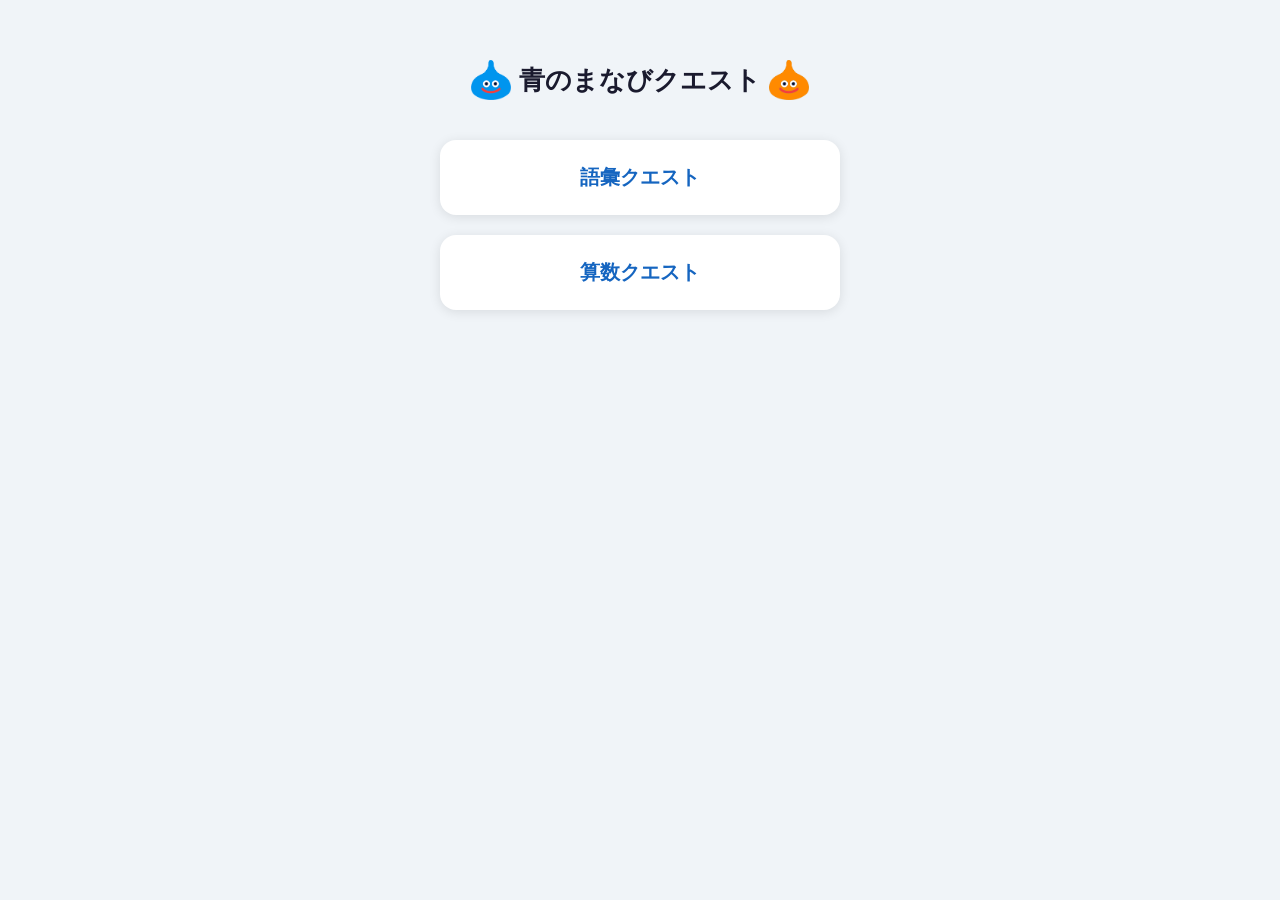
<file: app/index.html>
<!DOCTYPE html>
<html lang="ja">
<head>
  <meta charset="UTF-8">
  <meta name="viewport" content="width=device-width, initial-scale=1.0, user-scalable=no">
  <title>青のまなびクエスト</title>
  <link rel="icon" href="vocab/vocab1300/favicon.png" type="image/png">
  <style>
    :root {
      --color-primary: #1565C0;
      --color-primary-dark: #0D47A1;
      --color-bg: #F0F4F8;
      --color-card: #FFFFFF;
      --color-text: #1A1A2E;
      --color-text-secondary: #546E7A;
      --radius: 16px;
      --shadow: 0 2px 12px rgba(0,0,0,0.10);
    }
    * { box-sizing: border-box; margin: 0; padding: 0; }
    html, body {
      height: 100%;
      background: var(--color-bg);
      color: var(--color-text);
      font-family: 'Hiragino Kaku Gothic ProN', 'Hiragino Sans', 'Meiryo', sans-serif;
      -webkit-text-size-adjust: 100%;
    }
    #hub {
      min-height: 100vh;
      display: flex;
      flex-direction: column;
      align-items: center;
      padding: 60px 20px;
    }
    .hub-title {
      font-size: 26px;
      font-weight: bold;
      margin-bottom: 40px;
      display: flex;
      align-items: center;
      gap: 8px;
    }
    .hub-title img { width: 40px; height: 40px; }
    .quest-list {
      width: 100%;
      max-width: 400px;
      display: flex;
      flex-direction: column;
      gap: 20px;
    }
    .quest-card {
      display: block;
      background: var(--color-card);
      border-radius: var(--radius);
      box-shadow: var(--shadow);
      padding: 24px;
      text-align: center;
      font-size: 20px;
      font-weight: bold;
      color: var(--color-primary);
      text-decoration: none;
    }
    .quest-card:active { background: var(--color-primary-dark); color: #fff; }
  </style>
</head>
<body>
  <div id="hub">
    <div class="hub-title">
      <img src="vocab/vocab1300/images/slime.png" alt="">
      青のまなびクエスト
      <img src="vocab/vocab1300/images/slime-orange.png" alt="">
    </div>
    <div class="quest-list">
      <a class="quest-card" href="vocab/index.html">語彙クエスト</a>
      <a class="quest-card" href="math/index.html">算数クエスト</a>
    </div>
  </div>
</body>
</html>
</file>
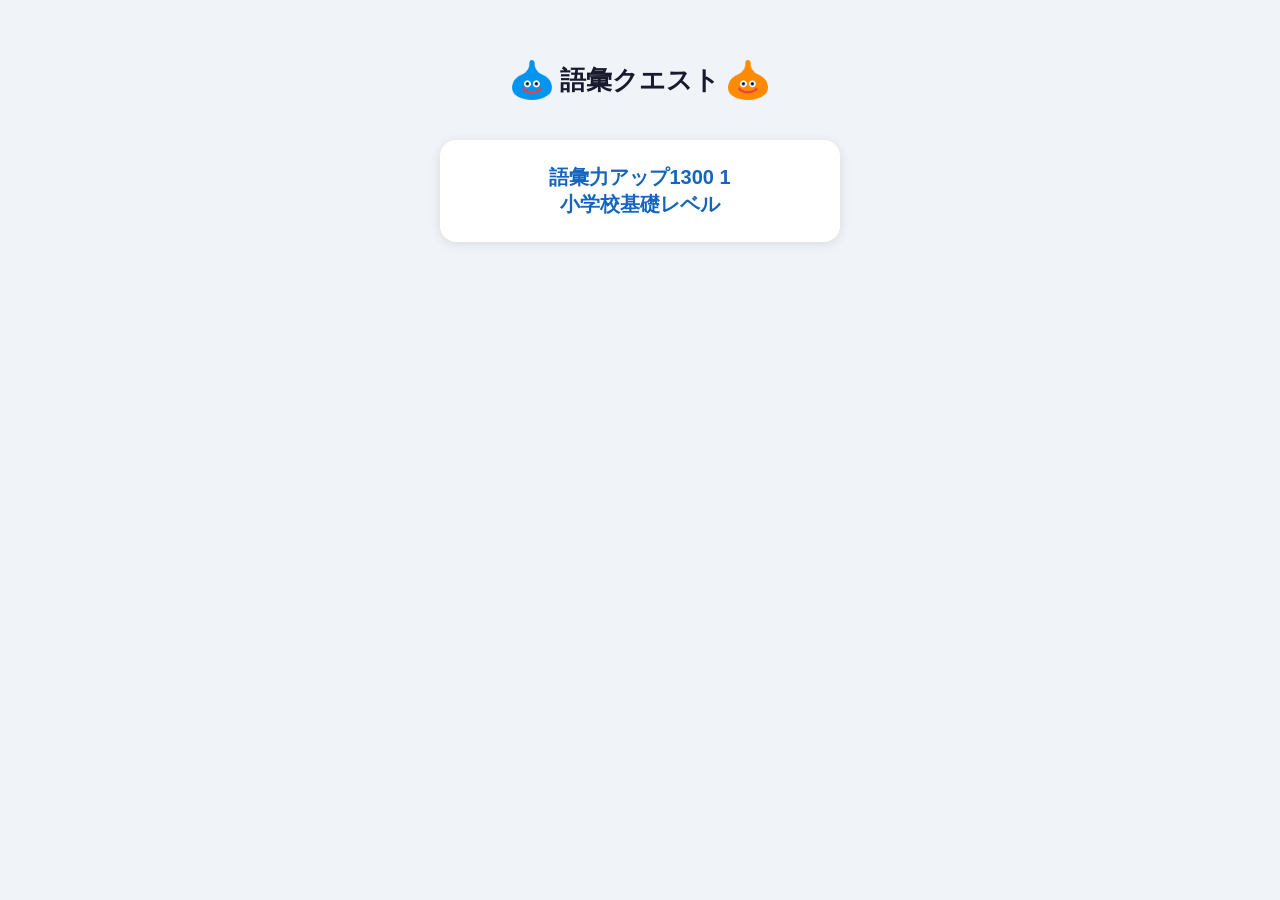
<file: app/vocab/index.html>
<!DOCTYPE html>
<html lang="ja">
<head>
  <meta charset="UTF-8">
  <meta name="viewport" content="width=device-width, initial-scale=1.0, user-scalable=no">
  <title>語彙クエスト</title>
  <link rel="icon" href="vocab1300/favicon.png" type="image/png">
  <style>
    :root {
      --color-primary: #1565C0;
      --color-primary-dark: #0D47A1;
      --color-bg: #F0F4F8;
      --color-card: #FFFFFF;
      --color-text: #1A1A2E;
      --color-text-secondary: #546E7A;
      --radius: 16px;
      --shadow: 0 2px 12px rgba(0,0,0,0.10);
    }
    * { box-sizing: border-box; margin: 0; padding: 0; }
    html, body {
      height: 100%;
      background: var(--color-bg);
      color: var(--color-text);
      font-family: 'Hiragino Kaku Gothic ProN', 'Hiragino Sans', 'Meiryo', sans-serif;
      -webkit-text-size-adjust: 100%;
    }
    #hub {
      min-height: 100vh;
      display: flex;
      flex-direction: column;
      align-items: center;
      padding: 60px 20px;
    }
    .hub-title {
      font-size: 26px;
      font-weight: bold;
      margin-bottom: 40px;
      display: flex;
      align-items: center;
      gap: 8px;
    }
    .hub-title img { width: 40px; height: 40px; }
    .quest-list {
      width: 100%;
      max-width: 400px;
      display: flex;
      flex-direction: column;
      gap: 20px;
    }
    .quest-card {
      display: block;
      background: var(--color-card);
      border-radius: var(--radius);
      box-shadow: var(--shadow);
      padding: 24px;
      text-align: center;
      font-size: 20px;
      font-weight: bold;
      color: var(--color-primary);
      text-decoration: none;
    }
    .quest-card:active { background: var(--color-primary-dark); color: #fff; }
  </style>
</head>
<body>
  <div id="hub">
    <div class="hub-title">
      <img src="vocab1300/images/slime.png" alt="">
      語彙クエスト
      <img src="vocab1300/images/slime-orange.png" alt="">
    </div>
    <div class="quest-list">
      <a class="quest-card" href="vocab1300/index.html">語彙力アップ1300 1<br>小学校基礎レベル</a>
    </div>
  </div>
</body>
</html>
</file>
